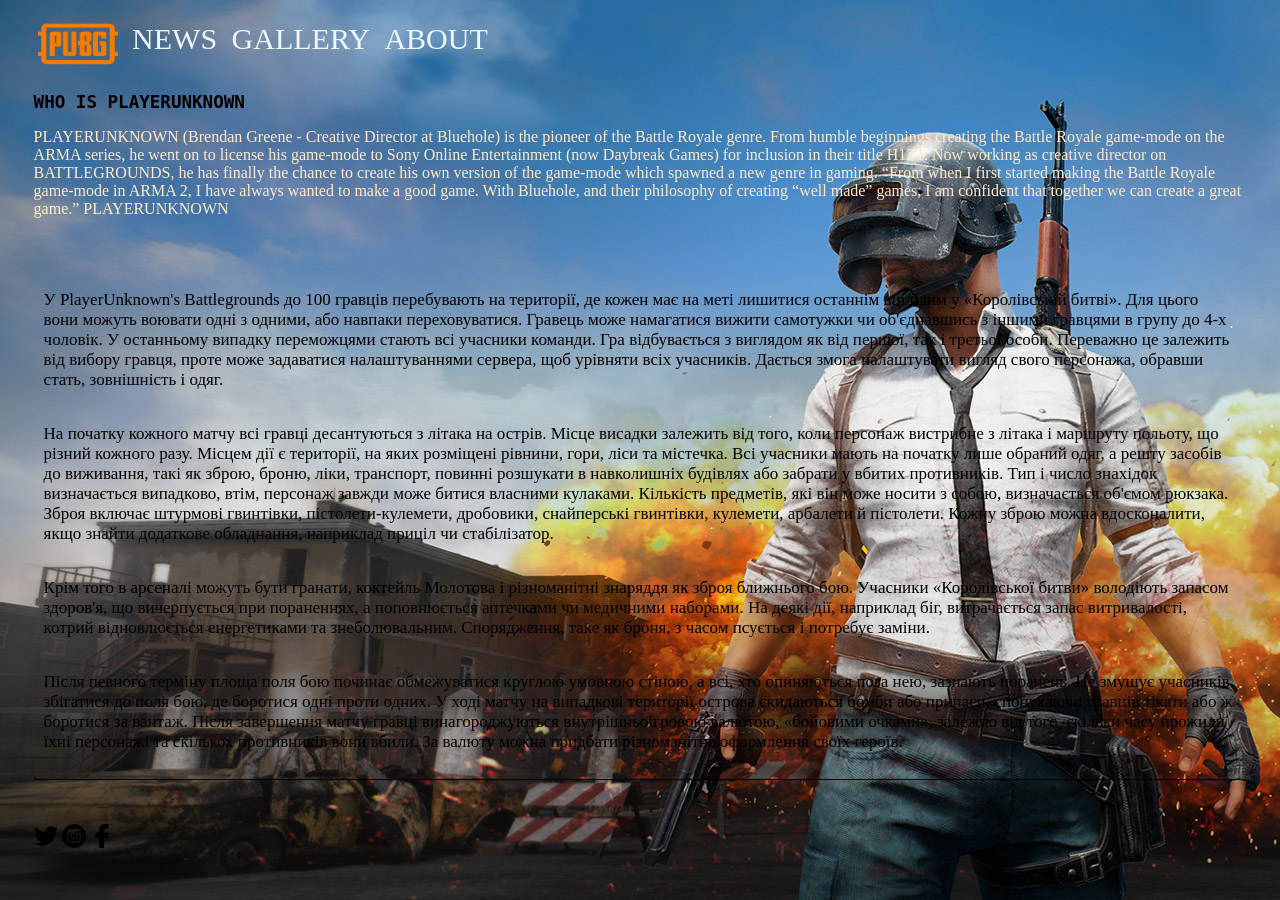
<file: index.html>
<!DOCTYPE html>
<html lang="en">
<head>
    <meta charset="UTF-8">
    <link rel="stylesheet" type="text/css" href="main%20.css">
    <title>Rozraha</title>
</head>
<body>
    <nav class="main1">
   <ul>   
       <li>  <a href="main.html" id="de"><img src="pubg.png" width="80" align="center" height="65"></a></li>
       <li> <a href="1.html">  NEWS </a></li>
       <li> <a href="gallery.html">GALLERY</a></li>
       <li> <a href="about.html"> ABOUT </a></li>
        </ul>
    </nav>
        <div>
       <h2>WHO IS PLAYERUNKNOWN</h2>
        <p id="bvv">PLAYERUNKNOWN (Brendan Greene - Creative Director at Bluehole) is the pioneer of the Battle Royale genre. 
From humble beginnings creating the Battle Royale game-mode on the ARMA series, 
he went on to license his game-mode to Sony Online Entertainment (now Daybreak Games) for inclusion in their title H1Z1.

Now working as creative director on BATTLEGROUNDS, 
he has finally the chance to create his own version of the game-mode which spawned a new genre in gaming.

“From when I first started making the Battle Royale game-mode in ARMA 2, I have always wanted to make a good game. 
With Bluehole, and their philosophy of creating “well made” games, 
I am confident that together we can create a great game.”

PLAYERUNKNOWN</p>
    </div>
    
    <div class="divmain">
        <div class="flex elements"><p>У PlayerUnknown's Battlegrounds до 100 гравців перебувають на території, де кожен має на меті лишитися останнім вцілілим у «Королівській битві». Для цього вони можуть воювати одні з одними, або навпаки переховуватися. Гравець може намагатися вижити самотужки чи об'єднавшись з іншими гравцями в групу до 4-х чоловік. У останньому випадку переможцями стають всі учасники команди. Гра відбувається з виглядом як від першої, так і третьої особи. Переважно це залежить від вибору гравця, проте може задаватися налаштуваннями сервера, щоб урівняти всіх учасників. Дається змога налаштувати вигляд свого персонажа, обравши стать, зовнішність і одяг.</p></div>  
        <div class="flex elements"><p>На початку кожного матчу всі гравці десантуються з літака на острів. Місце висадки залежить від того, коли персонаж вистрибне з літака і маршруту польоту, що різний кожного разу. Місцем дії є території, на яких розміщені рівнини, гори, ліси та містечка. Всі учасники мають на початку лише обраний одяг, а решту засобів до виживання, такі як зброю, броню, ліки, транспорт, повинні розшукати в навколишніх будівлях або забрати у вбитих противників. Тип і число знахідок визначається випадково, втім, персонаж завжди може битися власними кулаками. Кількість предметів, які він може носити з собою, визначається об'ємом рюкзака. Зброя включає штурмові гвинтівки, пістолети-кулемети, дробовики, снайперські гвинтівки, кулемети, арбалети й пістолети. Кожну зброю можна вдосконалити, якщо знайти додаткове обладнання, наприклад приціл чи стабілізатор. </p></div>        
        <div class="flex elements"><p>Крім того в арсеналі можуть бути гранати, коктейль Молотова і різноманітні знаряддя як зброя ближнього бою. Учасники «Королівської битви» володіють запасом здоров'я, що вичерпується при пораненнях, а поповнюється аптечками чи медичними наборами. На деякі дії, наприклад біг, витрачається запас витривалості, котрий відновлюється енергетиками та знеболювальним. Спорядження, таке як броня, з часом псується і потребує заміни.</p></div>
        <div class="flex elements"><p>Після певного терміну площа поля бою починає обмежуватися круглою умовною стіною, а всі, хто опиняються поза нею, зазнають поранень. Це змушує учасників збігатися до поля бою, де боротися одні проти одних. У ході матчу на випадкові території острова скидаються бомби або припаси, спонукаючи гравців тікати або ж боротися за вантаж.

Після завершення матчу гравці винагороджуються внутрішньоігровою валютою, «бойовими очками», залежно від того, скільки часу прожили їхні персонажі та скількох противників вони вбили. За валюту можна придбати різноманітне оформлення своїх героїв.</p></div>
          
    </div>
    

   <div id="twiter">
       <a href="https://twitter.com" id=""><img src="twitter.png" ></a>
        <a href="https://facebook.com" id=""><img src="instagram-logo.png" ></a>
         <a href="https://instagram.com" id=""><img src="facebook-logo.png" ></a>
   </div>
</body>
</html>
</file>
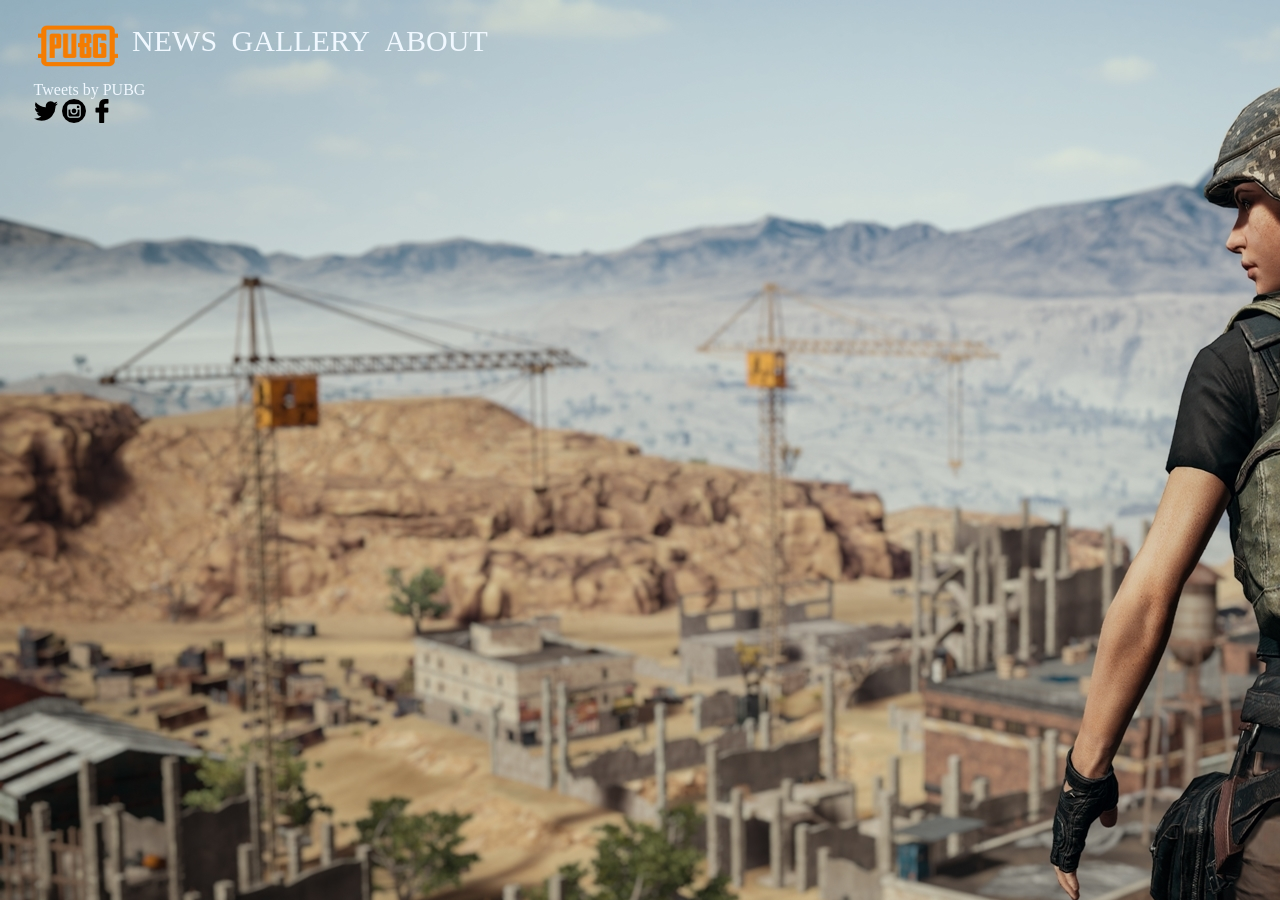
<file: 1.html>
<!DOCTYPE html>
<html lang="en">
<head>
    <meta charset="UTF-8">
    <link rel="stylesheet" type="text/css" href="1.css">
    <title>Rozraha</title>
</head>
<body>
    <nav class="main1">
   <ul>   
       <li>  <a href="main.html" id="de"><img src="pubg.png" width="80" align="center" height="65"></a></li>
       <li> <a href="1.html">  NEWS </a></li>
       <li> <a href="gallery.html">GALLERY</a></li>
       <li> <a href="about.html"> ABOUT </a></li>
        </ul>
    </nav>
     <div class="divtw">
       <div></div>
       <div></div>
         <div id="tw"><a class="twitter-timeline" href="https://twitter.com/PUBG?ref_src=twsrc%5Etfw">Tweets by PUBG</a> <script async src="https://platform.twitter.com/widgets.js" charset="utf-8"></script></div>
    </div>
    <div id="twiter">
       <a href="https://twitter.com" id=""><img src="twitter.png" ></a>
        <a href="https://facebook.com" id=""><img src="instagram-logo.png" ></a>
         <a href="https://instagram.com" id=""><img src="facebook-logo.png" ></a>
   </div>
    
</body>
</html>
</file>
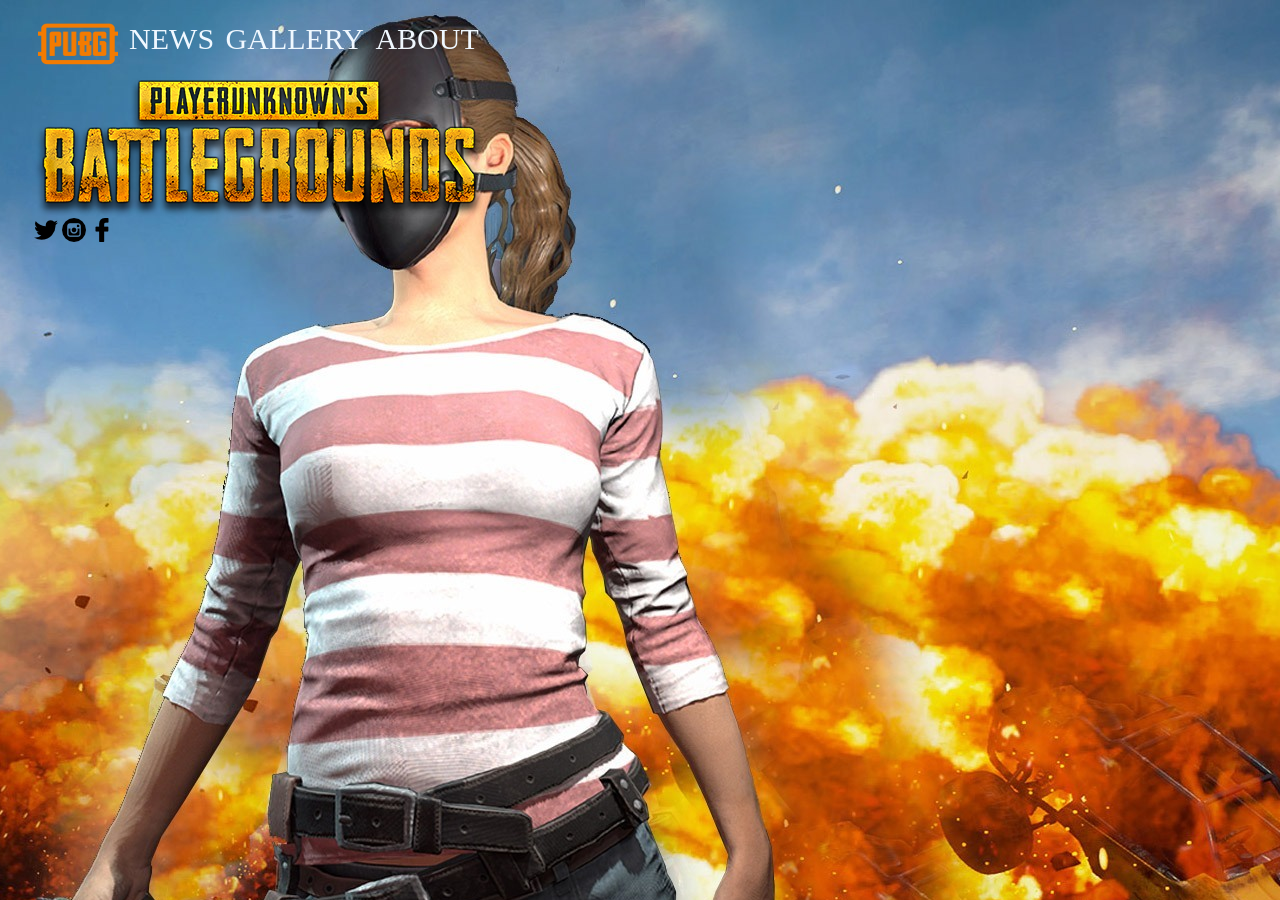
<file: about.html>
<!DOCTYPE html>
<html lang="en">
<head>
    <meta charset="UTF-8">
    <link rel="stylesheet" type="text/css" href="about.css">
    <title>Rozraha</title>
</head>
<body>
    <nav class="main1">
   <ul>   
       <li>  <a href="main.html" id="de"><img src="pubg.png" width="80" align="center" height="65"></a></li>
       <li> <a href="1.html">  NEWS </a></li>
       <li> <a href="gallery.html">GALLERY</a></li>
       <li> <a href="about.html"> ABOUT </a></li>
        </ul>
    </nav>
    <div id="logo"><a href="https://uk.wikipedia.org/wiki/PlayerUnknown%27s_Battlegrounds" target="_blank"><img src="PlayerUnknown's_Battlegrounds_logo.png" align="right"></a></div>
    <div id="twiter">
       <a href="https://twitter.com" id=""><img src="twitter.png" ></a>
        <a href="https://facebook.com" id=""><img src="instagram-logo.png" ></a>
         <a href="https://instagram.com" id=""><img src="facebook-logo.png" ></a>
   </div>
    
</body>
</html>
</file>
<file: 1.css>
html{
    background: url("gdfg.jpg");
      background-attachment: fixed;
}
body{
    padding-left: 2%;
    padding-right: 2%;
}
a:hover{
    color: aqua
}
a{
border-spacing: 2px;
    text-decoration: none;
   color: aliceblue;
}

.main1{ 
   font-size:30px;
       font-family:fantasy;
  }
ul{
   
    list-style-type: none;
     margin: 0; 
    padding: 2px; 
}
ul li{
     display: inline-flex; 
    margin-right: 3px; 
    padding: 2px; 
}
.divtw{
  display:flex;
}
#tw{
    flex: ;
}
</file>
<file: about.css>
html{
    background: url("aaaa.jpg") repeat-x top;
      background-attachment: fixed;
    box-sizing: border-box;
}
body{
    padding-left: 2%;
    padding-right: 2%;
}
a:hover{
    color: aqua
}
a{
border-spacing: 2px;
    text-decoration: none;
   color: aliceblue;
}


.main1{
    display: flex;
    color: #d6a51d;
    
   font-size:30px;
       font-family:fantasy;
  }
ul{
   
    list-style-type: none;
     margin: 0; 
    padding: 2px;
    
}
ul li{
     display: inline; /
    margin-right: 3px; 
    padding: 2px; 
}
#logo{
    display: flex;
}
#twitter{
    top:400px;
}
</file>
